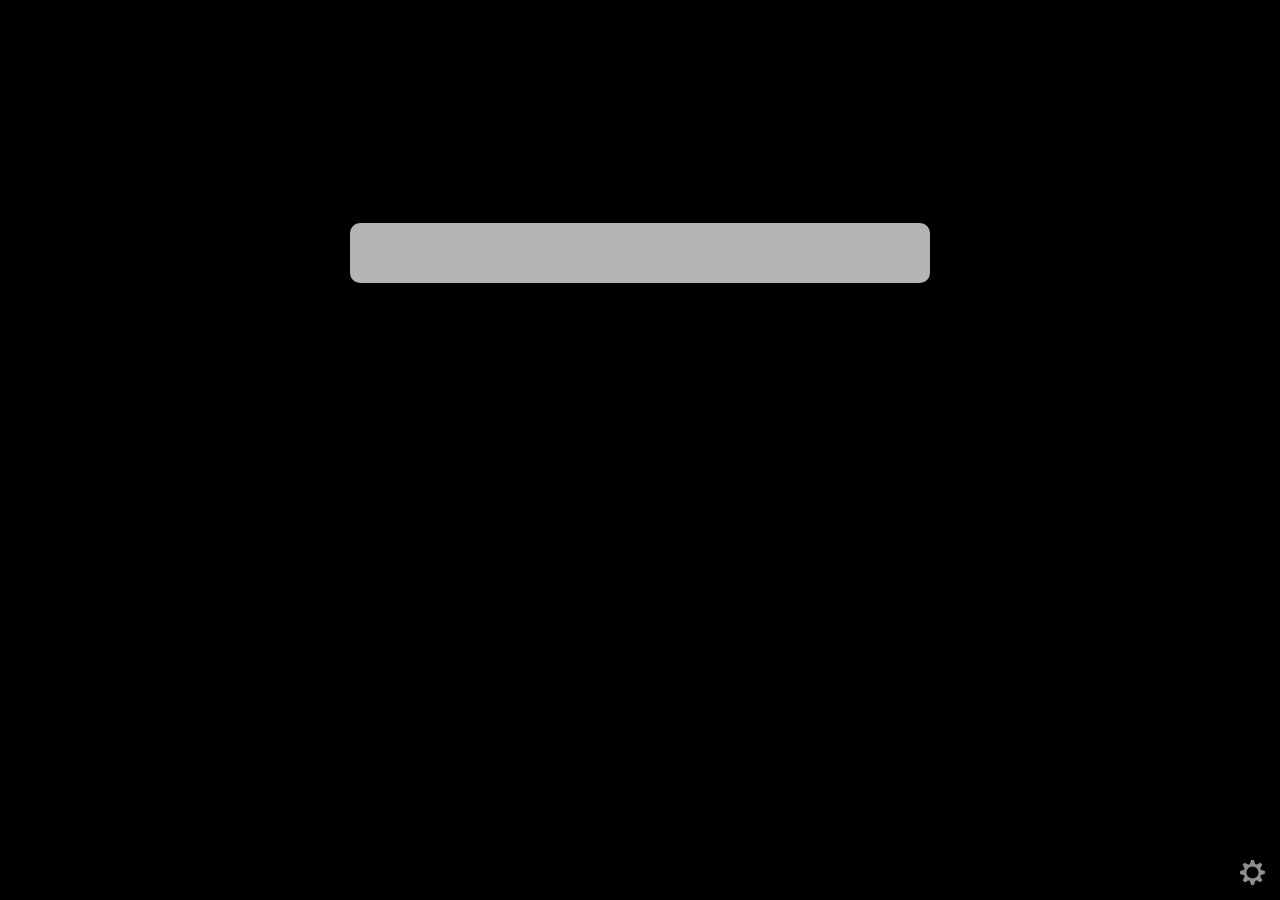
<file: index.html>
<!DOCTYPE html>
<html>

    <head>
        <meta charset="utf-8">
        <title>New Tab</title>
        <link rel="icon" type="image/png" href="images/m.png">
        <link rel="stylesheet" href="clock/flipclock.css">
        <link rel="stylesheet" type="text/css" href="styles/index.css">
        <script src="scripts/jquery-3.1.1.min.js"></script>
        <script src="clock/flipclock.min.js"></script>
        <script src="scripts/name.js"></script>
    </head>

    <body>
        <img id="logo" src="images/med_logo.png" style="display:none;">
        <div class="center">
            <div class="top-panel">
                <div class="clock"></div>
                <div class="message"></div>
            </div>
            <div class="icon-panel">
                <div class="icon first second">
                    <a href="https://medstudents.medicine.umich.edu/">
                        <div class="border"><img src="images/home.svg"></div>
                        <div class="desc">Med</div>
                    </a>
                </div>
                <div class="icon first">
                    <a href="https://vplaces.med.umich.edu/vpn/index.html">
                        <div class="border"><img src="images/vpn.svg"></div>
                        <div class="desc">VPN</div>
                    </a>
                </div>
                <div class="icon second">
                    <a href="https://umich.instructure.com/">
                        <div class="border"><img src="images/instructure.png"></div>
                        <div class="desc">Instructure</div>
                    </a>
                </div>
                <div class="icon first second">
                    <a href="https://email.med.umich.edu/">
                        <div class="border"><img src="images/mail.svg"></div>
                        <div class="desc">Mail</div>
                    </a>
                </div>
                <div class="icon second">
                    <a href="http://www.med.umich.edu/clinical/">
                        <div class="border"><img src="images/clinical.svg"></div>
                        <div class="desc">Clinical</div>
                    </a>
                </div>
                <div class="icon second">
                    <a href="https://www.uptodate.com/login">
                        <div class="border"><img src="images/uptodate.png"></div>
                        <div class="desc">UpToDate</div>
                    </a>
                </div>
                <div class="icon first">
                    <a href="https://recording.umms.med.umich.edu/rossmedia/Catalog/catalogs/scitrunk2021">
                        <div class="border"><img src="images/mic.svg"></div>
                        <div class="desc">Recording</div>
                    </a>
                </div>
            </div>
        </div>
        <img id="settings" src="images/gear.svg">
        <script src="scripts/index.js"></script>
    </body>

</html>
</file>
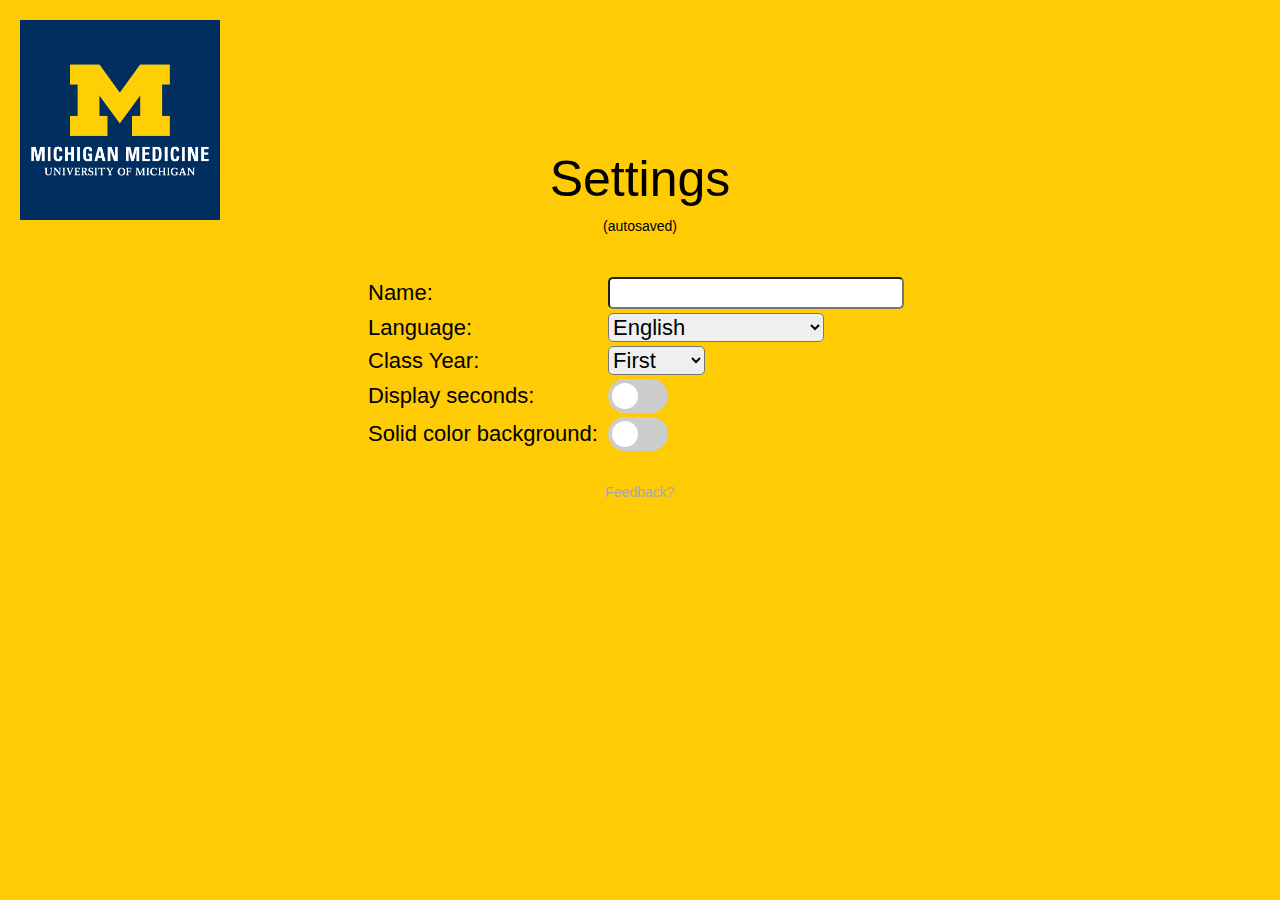
<file: options.html>
<!DOCTYPE html>
<html>

    <head>
        <meta charset="utf-8">
        <title>Options - New Tab</title>
        <link rel="icon" type="image/png" href="images/m.png">
        <link rel="stylesheet" type="text/css" href="styles/options.css">
        <script src="scripts/jquery-3.1.1.min.js"></script>
        <script src="scripts/name.js"></script>
    </head>

    <body>
        <img src="images/med_logo.png">
        <div class="center">
            <div class="enter-info">Settings</div>
            <div class="autosaved">(autosaved)</div>
            <center>
                <table align="left" class="box">
                    <tr>
                        <td>Name:</td>
                        <td><input type="text" id="name"></input></td>
                    </tr>
                    <tr>
                        <td>Language:</td>
                        <td><select id="language">
                                <option value="English">English</option>
                                <option value="Spanish">Spanish</option>
                                <option value="French">French</option>
                                <option value="Chinese">Chinese (Mandarin)</option>
                                <option value="Vietnamese">Vietnamese</option>
                                <option value="Armenian">Armenian</option>
                                <option value="Hindi">Hindi</option>
                            </select>
                        </td>
                    </tr>
                    <tr>
                        <td>Class Year:</td>
                        <td><select id="year">
                                <option value="First">First</option>
                                <option value="Second">Second</option>
                            </select>
                        </td>
                    </tr>
                    <tr>
                        <td>Display seconds:</td>
                        <td>
                            <label class="switch">
                                <input id="seconds" type="checkbox">
                                <span class="slider round"></span>
                            </label>
                        </td>
                    </tr>
                    <tr>
                        <td>Solid color background:</td>
                        <td>
                            <label class="switch">
                                <input id="solid" type="checkbox">
                                <span class="slider round"></span>
                            </label>
                        </td>
                    </tr>
                </table>
            </center>
            <div class="feedback"><a target="_blank" href="https://forms.gle/NQsxvGEGtPCpU6an6">Feedback?</a></div>
        </div>
        <script src="scripts/options.js"></script>
    </body>

</html>
</file>
<file: styles/index.css>
html,
body {
    margin: 0;
    padding: 0;
    width: 100%;
    height: 100%;
    font-family: 'Trebuchet MS', sans-serif;
    background: no-repeat center center fixed;
    background-color: black;
    -webkit-background-size: cover;
    -o-background-size: cover;
    background-size: cover;
}

#logo {
    position: absolute;
    top: -20px;
    left: 17px;
    margin: 10px;
    width: 220px;
    height: auto;
}

.clock {
    display: block;
}

.center {
    width: 580px;
    height: 455px;
    position: absolute;
    left: 0;
    right: 0;
    top: 0;
    bottom: 0;
    margin: auto;
    max-width: 100%;
    max-height: 100%;
    overflow: auto;
    text-align: center;
    align-items: center;
    overflow: hidden;
    overflow-x: hidden;
    overflow-y: hidden;
}

.message {
    font-size: 28px;
    margin-top: 20px;
}

.top-panel {
    background-color: rgba(211, 211, 211, 0.85);
    padding: 20px;
    margin-bottom: 60px;
    border-radius: 10px;
}

.icon-panel {
    width: 100%;
    display: flex;
    justify-content: space-around;
    background-color: rgba(211, 211, 211, 0.85);
    border-radius: 10px;
    overflow: hidden;
    color: white;
    text-shadow: 1px 1px 0 #000,
        -1px 1px 0 #000,
        1px -1px 0 #000,
        -1px -1px 0 #000,
        0px 1px 0 #000,
        0px -1px 0 #000,
        -1px 0px 0 #000,
        1px 0px 0 #000,
        2px 2px 0 #000,
        -2px 2px 0 #000,
        2px -2px 0 #000,
        -2px -2px 0 #000,
        0px 2px 0 #000,
        0px -2px 0 #000,
        -2px 0px 0 #000,
        2px 0px 0 #000,
        1px 2px 0 #000,
        -1px 2px 0 #000,
        1px -2px 0 #000,
        -1px -2px 0 #000,
        2px 1px 0 #000,
        -2px 1px 0 #000,
        2px -1px 0 #000,
        -2px -1px 0 #000;
}

.icon {
    padding: 10px;
    display: none;
    flex-grow: 1;
    justify-content: center;
}

.icon:hover {
    background-color: rgba(255, 255, 255, 0.7);
}

.border {
    border-radius: 10%;
    border: 2px solid black;
    background-color: rgba(0, 46, 94, .3);
}

.icon img {
    height: 40px;
    width: 40px;
    -webkit-filter: grayscale(100%);
    padding: 20px;
}

#settings {
    position: absolute;
    padding: 10px;
    bottom: 5px;
    right: 5px;
    height: 25px;
    width: auto;
    -webkit-filter: grayscale(100%);
}

#settings:hover {
    border-radius: 5px;
    background-color: rgba(0, 0, 0, 0.7);
}

.icon .desc {
    padding-top: 4px;
    font-size: 16px;
}

a,
a:visited {
    color: inherit;
    text-decoration: none;
}
</file>
<file: styles/options.css>
html, body {
    margin: 0;
    padding: 0;
    width: 100%;
    height: 100%;
    font-family: 'Trebuchet MS', sans-serif;
    background-repeat:no-repeat;
    background-position: center center;
    background-color: #ffcb05;
    overflow:hidden;
    overflow-x: hidden;
    overflow-y: hidden;
}

.center {
    width: 550px;
    height: 600px;
    position: absolute;
    left:0; right:0;
    top:0; bottom:0;
    margin: auto;
    max-width:100%;
    max-height:100%;
    overflow:hidden;
    overflow-x: hidden;
    overflow-y: hidden;
    text-align: center;
    align-items: center;
    font-size: 22px;
}

.enter-info {
    font-size: 50px;
    text-decoration: bold;
}

.autosaved {
    font-size: 14px;
    text-decoration: italic;
    margin: 10px;
}

.row {
    margin-top: 10px;
}

table {
    margin-top: 30px;
    margin-bottom: 30px;
    width: 100%;
}

input, select {
    border-radius: 5px;
    font-size: 22px;
}

img {
    width: 200px;
    height: auto;
    padding: 20px;
    position: absolute;
    top:0;
    left:0;
}





.switch {
  position: relative;
  display: inline-block;
  width: 60px;
  height: 34px;
}

.switch input { 
  opacity: 0;
  width: 0;
  height: 0;
}

.slider {
  position: absolute;
  cursor: pointer;
  top: 0;
  left: 0;
  right: 0;
  bottom: 0;
  background-color: #ccc;
  -webkit-transition: .4s;
  transition: .4s;
}

.slider:before {
  position: absolute;
  content: "";
  height: 26px;
  width: 26px;
  left: 4px;
  bottom: 4px;
  background-color: white;
  -webkit-transition: .4s;
  transition: .4s;
}

input:checked + .slider {
  background-color: #2196F3;
}

input:focus + .slider {
  box-shadow: 0 0 1px #2196F3;
}

input:checked + .slider:before {
  -webkit-transform: translateX(26px);
  -ms-transform: translateX(26px);
  transform: translateX(26px);
}

/* Rounded sliders */
.slider.round {
  border-radius: 34px;
}

.slider.round:before {
  border-radius: 50%;
}

.feedback {
  color: darkgrey;
  font-size: 14px;
}

.feedback a, .feedback a:visited, .feedback a:hover {
  text-decoration: none;
  color: inherit;
}
</file>
<file: clock/flipclock.css>
/* Get the bourbon mixin from http://bourbon.io */
/* Reset */
.flip-clock-wrapper * {
    -webkit-box-sizing: border-box;
    -moz-box-sizing: border-box;
    -ms-box-sizing: border-box;
    -o-box-sizing: border-box;
    box-sizing: border-box;
    -webkit-backface-visibility: hidden;
    -moz-backface-visibility: hidden;
    -ms-backface-visibility: hidden;
    -o-backface-visibility: hidden;
    backface-visibility: hidden;
}

.flip-clock-wrapper a {
  cursor: pointer;
  text-decoration: none;
  color: #ccc; }

.flip-clock-wrapper a:hover {
  color: #fff; }

.flip-clock-wrapper ul {
  list-style: none; }

.flip-clock-wrapper.clearfix:before,
.flip-clock-wrapper.clearfix:after {
  content: " ";
  display: table; }

.flip-clock-wrapper.clearfix:after {
  clear: both; }

.flip-clock-wrapper.clearfix {
  *zoom: 1; }

/* Main */
.flip-clock-wrapper {
  font: normal 11px "Helvetica Neue", Helvetica, sans-serif;
  -webkit-user-select: none; }

.flip-clock-meridium {
  background: none !important;
  box-shadow: 0 0 0 !important;
  font-size: 36px !important; }

.flip-clock-meridium a { color: #313333; }

.flip-clock-wrapper {
  text-align: center;
  position: relative;
  width: 100%;
  margin: 1em;
}

.flip-clock-wrapper:before,
.flip-clock-wrapper:after {
    content: " "; /* 1 */
    display: table; /* 2 */
}
.flip-clock-wrapper:after {
    clear: both;
}

/* Skeleton */
.flip-clock-wrapper ul {
  position: relative;
  float: left;
  margin: 5px;
  width: 60px;
  height: 90px;
  font-size: 80px;
  font-weight: bold;
  line-height: 87px;
  border-radius: 6px;
  background: #000;
}

.flip-clock-wrapper ul li {
  z-index: 1;
  position: absolute;
  left: 0;
  top: 0;
  width: 100%;
  height: 100%;
  line-height: 87px;
  text-decoration: none !important;
}

.flip-clock-wrapper ul li:first-child {
  z-index: 2; }

.flip-clock-wrapper ul li a {
  display: block;
  height: 100%;
  -webkit-perspective: 200px;
  -moz-perspective: 200px;
  perspective: 200px;
  margin: 0 !important;
  overflow: visible !important;
  cursor: default !important; }

.flip-clock-wrapper ul li a div {
  z-index: 1;
  position: absolute;
  left: 0;
  width: 100%;
  height: 50%;
  font-size: 80px;
  overflow: hidden; 
  outline: 1px solid transparent; }

.flip-clock-wrapper ul li a div .shadow {
  position: absolute;
  width: 100%;
  height: 100%;
  z-index: 2; }

.flip-clock-wrapper ul li a div.up {
  -webkit-transform-origin: 50% 100%;
  -moz-transform-origin: 50% 100%;
  -ms-transform-origin: 50% 100%;
  -o-transform-origin: 50% 100%;
  transform-origin: 50% 100%;
  top: 0; }

.flip-clock-wrapper ul li a div.up:after {
  content: "";
  position: absolute;
  top: 44px;
  left: 0;
  z-index: 5;
  width: 100%;
  height: 3px;
  background-color: #000;
  background-color: rgba(0, 0, 0, 0.4); }

.flip-clock-wrapper ul li a div.down {
  -webkit-transform-origin: 50% 0;
  -moz-transform-origin: 50% 0;
  -ms-transform-origin: 50% 0;
  -o-transform-origin: 50% 0;
  transform-origin: 50% 0;
  bottom: 0;
  border-bottom-left-radius: 6px;
  border-bottom-right-radius: 6px;
}

.flip-clock-wrapper ul li a div div.inn {
  position: absolute;
  left: 0;
  z-index: 1;
  width: 100%;
  height: 200%;
  color: #ccc;
  text-shadow: 0 1px 2px #000;
  text-align: center;
  background-color: #333;
  border-radius: 6px;
  font-size: 70px; }

.flip-clock-wrapper ul li a div.up div.inn {
  top: 0; }

.flip-clock-wrapper ul li a div.down div.inn {
  bottom: 0; }

/* PLAY */
.flip-clock-wrapper ul.play li.flip-clock-before {
  z-index: 3; }

.flip-clock-wrapper .flip {   box-shadow: 0 2px 5px rgba(0, 0, 0, 0.7); }

.flip-clock-wrapper ul.play li.flip-clock-active {
  -webkit-animation: asd 0.01s 0.49s linear both;
  -moz-animation: asd 0.01s 0.49s linear both;
  animation: asd 0.01s 0.49s linear both;
  z-index: 5; }

.flip-clock-divider {
  float: left;
  display: inline-block;
  position: relative;
  width: 20px;
  height: 100px; }

.flip-clock-divider:first-child {
  width: 0; }

.flip-clock-dot {
  display: block;
  background: #323434;
  width: 10px;
  height: 10px;
  position: absolute;
  border-radius: 50%;
  box-shadow: 0 0 5px rgba(0, 0, 0, 0.5);
  left: 5px; }

.flip-clock-divider .flip-clock-label {
  position: absolute;
  top: -1.5em;
  right: -86px;
  color: black;
  text-shadow: none; }

.flip-clock-divider.minutes .flip-clock-label {
  right: -88px; }

.flip-clock-divider.seconds .flip-clock-label {
  right: -91px; }

.flip-clock-dot.top {
  top: 30px; }

.flip-clock-dot.bottom {
  bottom: 30px; }

@-webkit-keyframes asd {
  0% {
    z-index: 2; }

  100% {
    z-index: 4; } }

@-moz-keyframes asd {
  0% {
    z-index: 2; }

  100% {
    z-index: 4; } }

@-o-keyframes asd {
  0% {
    z-index: 2; }

  100% {
    z-index: 4; } }

@keyframes asd {
  0% {
    z-index: 2; }

  100% {
    z-index: 4; } }

.flip-clock-wrapper ul.play li.flip-clock-active .down {
  z-index: 2;
  -webkit-animation: turn 0.5s 0.5s linear both;
  -moz-animation: turn 0.5s 0.5s linear both;
  animation: turn 0.5s 0.5s linear both; }

@-webkit-keyframes turn {
  0% {
    -webkit-transform: rotateX(90deg); }

  100% {
    -webkit-transform: rotateX(0deg); } }

@-moz-keyframes turn {
  0% {
    -moz-transform: rotateX(90deg); }

  100% {
    -moz-transform: rotateX(0deg); } }

@-o-keyframes turn {
  0% {
    -o-transform: rotateX(90deg); }

  100% {
    -o-transform: rotateX(0deg); } }

@keyframes turn {
  0% {
    transform: rotateX(90deg); }

  100% {
    transform: rotateX(0deg); } }

.flip-clock-wrapper ul.play li.flip-clock-before .up {
  z-index: 2;
  -webkit-animation: turn2 0.5s linear both;
  -moz-animation: turn2 0.5s linear both;
  animation: turn2 0.5s linear both; }

@-webkit-keyframes turn2 {
  0% {
    -webkit-transform: rotateX(0deg); }

  100% {
    -webkit-transform: rotateX(-90deg); } }

@-moz-keyframes turn2 {
  0% {
    -moz-transform: rotateX(0deg); }

  100% {
    -moz-transform: rotateX(-90deg); } }

@-o-keyframes turn2 {
  0% {
    -o-transform: rotateX(0deg); }

  100% {
    -o-transform: rotateX(-90deg); } }

@keyframes turn2 {
  0% {
    transform: rotateX(0deg); }

  100% {
    transform: rotateX(-90deg); } }

.flip-clock-wrapper ul li.flip-clock-active {
  z-index: 3; }

/* SHADOW */
.flip-clock-wrapper ul.play li.flip-clock-before .up .shadow {
  background: -moz-linear-gradient(top, rgba(0, 0, 0, 0.1) 0%, black 100%);
  background: -webkit-gradient(linear, left top, left bottom, color-stop(0%, rgba(0, 0, 0, 0.1)), color-stop(100%, black));
  background: linear, top, rgba(0, 0, 0, 0.1) 0%, black 100%;
  background: -o-linear-gradient(top, rgba(0, 0, 0, 0.1) 0%, black 100%);
  background: -ms-linear-gradient(top, rgba(0, 0, 0, 0.1) 0%, black 100%);
  background: linear, to bottom, rgba(0, 0, 0, 0.1) 0%, black 100%;
  -webkit-animation: show 0.5s linear both;
  -moz-animation: show 0.5s linear both;
  animation: show 0.5s linear both; }

.flip-clock-wrapper ul.play li.flip-clock-active .up .shadow {
  background: -moz-linear-gradient(top, rgba(0, 0, 0, 0.1) 0%, black 100%);
  background: -webkit-gradient(linear, left top, left bottom, color-stop(0%, rgba(0, 0, 0, 0.1)), color-stop(100%, black));
  background: linear, top, rgba(0, 0, 0, 0.1) 0%, black 100%;
  background: -o-linear-gradient(top, rgba(0, 0, 0, 0.1) 0%, black 100%);
  background: -ms-linear-gradient(top, rgba(0, 0, 0, 0.1) 0%, black 100%);
  background: linear, to bottom, rgba(0, 0, 0, 0.1) 0%, black 100%;
  -webkit-animation: hide 0.5s 0.3s linear both;
  -moz-animation: hide 0.5s 0.3s linear both;
  animation: hide 0.5s 0.3s linear both; }

/*DOWN*/
.flip-clock-wrapper ul.play li.flip-clock-before .down .shadow {
  background: -moz-linear-gradient(top, black 0%, rgba(0, 0, 0, 0.1) 100%);
  background: -webkit-gradient(linear, left top, left bottom, color-stop(0%, black), color-stop(100%, rgba(0, 0, 0, 0.1)));
  background: linear, top, black 0%, rgba(0, 0, 0, 0.1) 100%;
  background: -o-linear-gradient(top, black 0%, rgba(0, 0, 0, 0.1) 100%);
  background: -ms-linear-gradient(top, black 0%, rgba(0, 0, 0, 0.1) 100%);
  background: linear, to bottom, black 0%, rgba(0, 0, 0, 0.1) 100%;
  -webkit-animation: show 0.5s linear both;
  -moz-animation: show 0.5s linear both;
  animation: show 0.5s linear both; }

.flip-clock-wrapper ul.play li.flip-clock-active .down .shadow {
  background: -moz-linear-gradient(top, black 0%, rgba(0, 0, 0, 0.1) 100%);
  background: -webkit-gradient(linear, left top, left bottom, color-stop(0%, black), color-stop(100%, rgba(0, 0, 0, 0.1)));
  background: linear, top, black 0%, rgba(0, 0, 0, 0.1) 100%;
  background: -o-linear-gradient(top, black 0%, rgba(0, 0, 0, 0.1) 100%);
  background: -ms-linear-gradient(top, black 0%, rgba(0, 0, 0, 0.1) 100%);
  background: linear, to bottom, black 0%, rgba(0, 0, 0, 0.1) 100%;
  -webkit-animation: hide 0.5s 0.3s linear both;
  -moz-animation: hide 0.5s 0.3s linear both;
  animation: hide 0.5s 0.2s linear both; }

@-webkit-keyframes show {
  0% {
    opacity: 0; }

  100% {
    opacity: 1; } }

@-moz-keyframes show {
  0% {
    opacity: 0; }

  100% {
    opacity: 1; } }

@-o-keyframes show {
  0% {
    opacity: 0; }

  100% {
    opacity: 1; } }

@keyframes show {
  0% {
    opacity: 0; }

  100% {
    opacity: 1; } }

@-webkit-keyframes hide {
  0% {
    opacity: 1; }

  100% {
    opacity: 0; } }

@-moz-keyframes hide {
  0% {
    opacity: 1; }

  100% {
    opacity: 0; } }

@-o-keyframes hide {
  0% {
    opacity: 1; }

  100% {
    opacity: 0; } }

@keyframes hide {
  0% {
    opacity: 1; }

  100% {
    opacity: 0; } }
</file>
